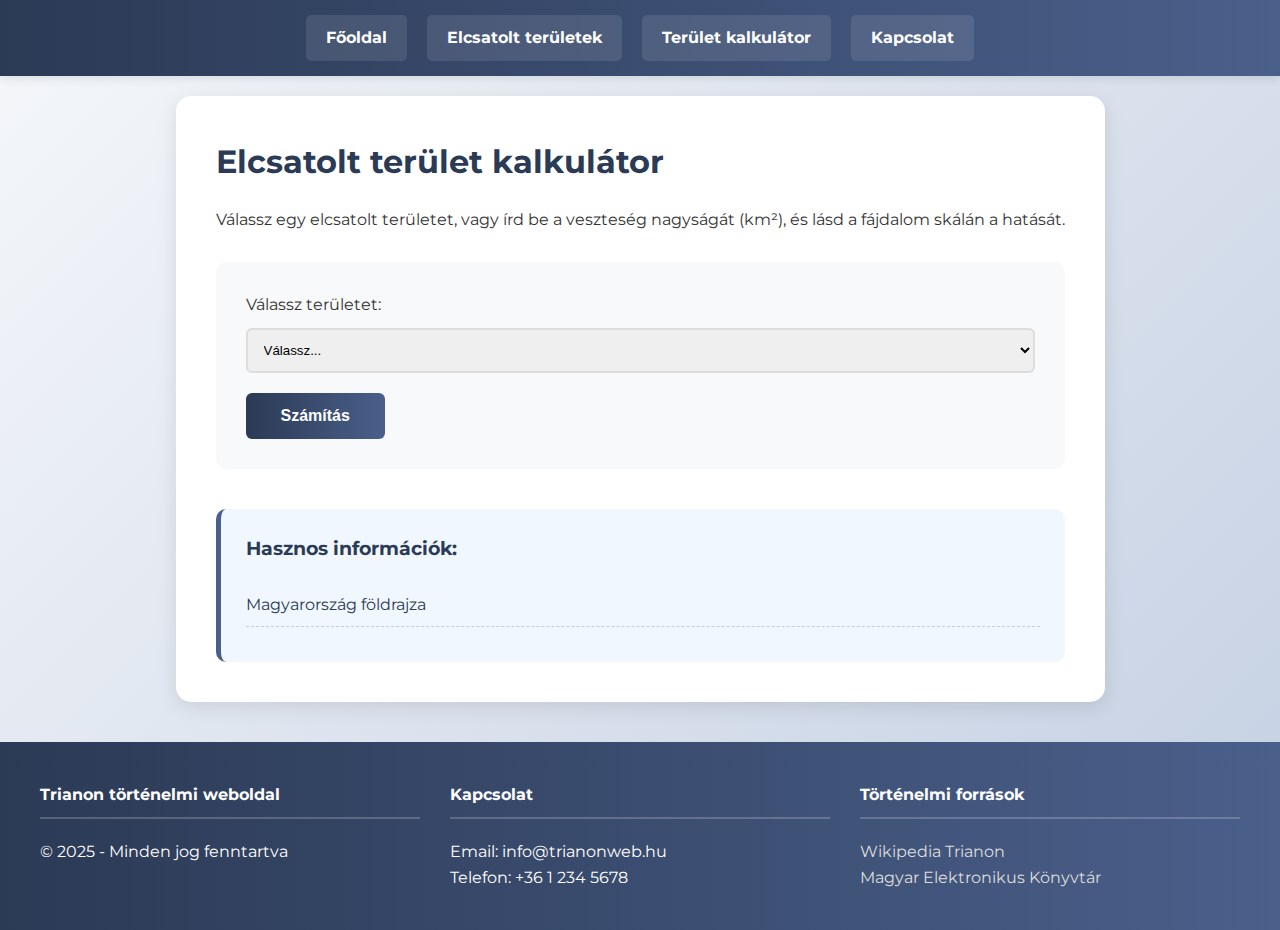
<file: kalkulator.html>
<!DOCTYPE html>
<html lang="hu">
<head>
    <meta charset="UTF-8">
    <title>Elcsatolt terület kalkulátor</title>
    <link rel="stylesheet" href="formazas/style.css">
    <link rel="icon" href="kepek/magyar.png">
</head>
<body>
    <header>
        <nav>
            <a href="index.html">Főoldal</a>
            <a href="teruletek.html">Elcsatolt területek</a>
            <a href="kalkulator.html">Terület kalkulátor</a>
            <a href="kapcsolat.html">Kapcsolat</a>
        </nav>
    </header>

    <div class="section">
        <h1>Elcsatolt terület kalkulátor</h1>
        <p>Válassz egy elcsatolt területet, vagy írd be a veszteség nagyságát (km²), és lásd a fájdalom skálán a hatását.</p>

        <div class="kalkulator-form">
            <label>Válassz területet:</label>
            <select id="teruletValaszto">
                <option value="">Válassz...</option>
                <option value="103000">Erdély (103.000 km²)</option>
                <option value="62000">Felvidék (62.000 km²)</option>
                <option value="21000">Délvidék (21.000 km²)</option>
                <option value="egyeb">Egyéb (kézzel megadott)</option>
            </select>

            <div id="egyebInput" class="rejtett">
                <label>Veszteség mérete (km²):</label>
                <input type="number" id="egyebMeret" min="1" placeholder="pl. 50000">
            </div>

            <button onclick="szamol()">Számítás</button>
        </div>

        <div id="eredmenyTarolo" class="rejtett">
            <h3 id="eredmeny"></h3>
            <div class="fajdalomMero">
                <div id="fajdalomSlider"></div>
                <p id="fajdalomSzoveg"></p>
            </div>
        </div>

        <div class="torteneti-linkek">
            <h3>Hasznos információk:</h3>
            <ul>
                <li><a href="https://hu.wikipedia.org/wiki/Magyarorsz%C3%A1g_f%C3%B6ldrajza" target="_blank">Magyarország földrajza</a></li>
            </ul>
        </div>
    </div>

    <footer>
        <div class="footer-content">
            <div class="footer-section">
                <h4>Trianon történelmi weboldal</h4>
                <p>© 2025 - Minden jog fenntartva</p>
            </div>
            <div class="footer-section">
                <h4>Kapcsolat</h4>
                <p>Email: info@trianonweb.hu</p>
                <p>Telefon: +36 1 234 5678</p>
            </div>
            <div class="footer-section">
                <h4>Történelmi források</h4>
                <a href="https://hu.wikipedia.org/wiki/Trianoni_b%C3%A9keszerz%C5%91d%C3%A9s" target="_blank">Wikipedia Trianon</a><br>
                <a href="https://mek.oszk.hu" target="_blank">Magyar Elektronikus Könyvtár</a>
            </div>
        </div>
    </footer>

    <script src="scripts/scriptcalc.js"></script>
</body>
</html>
</file>
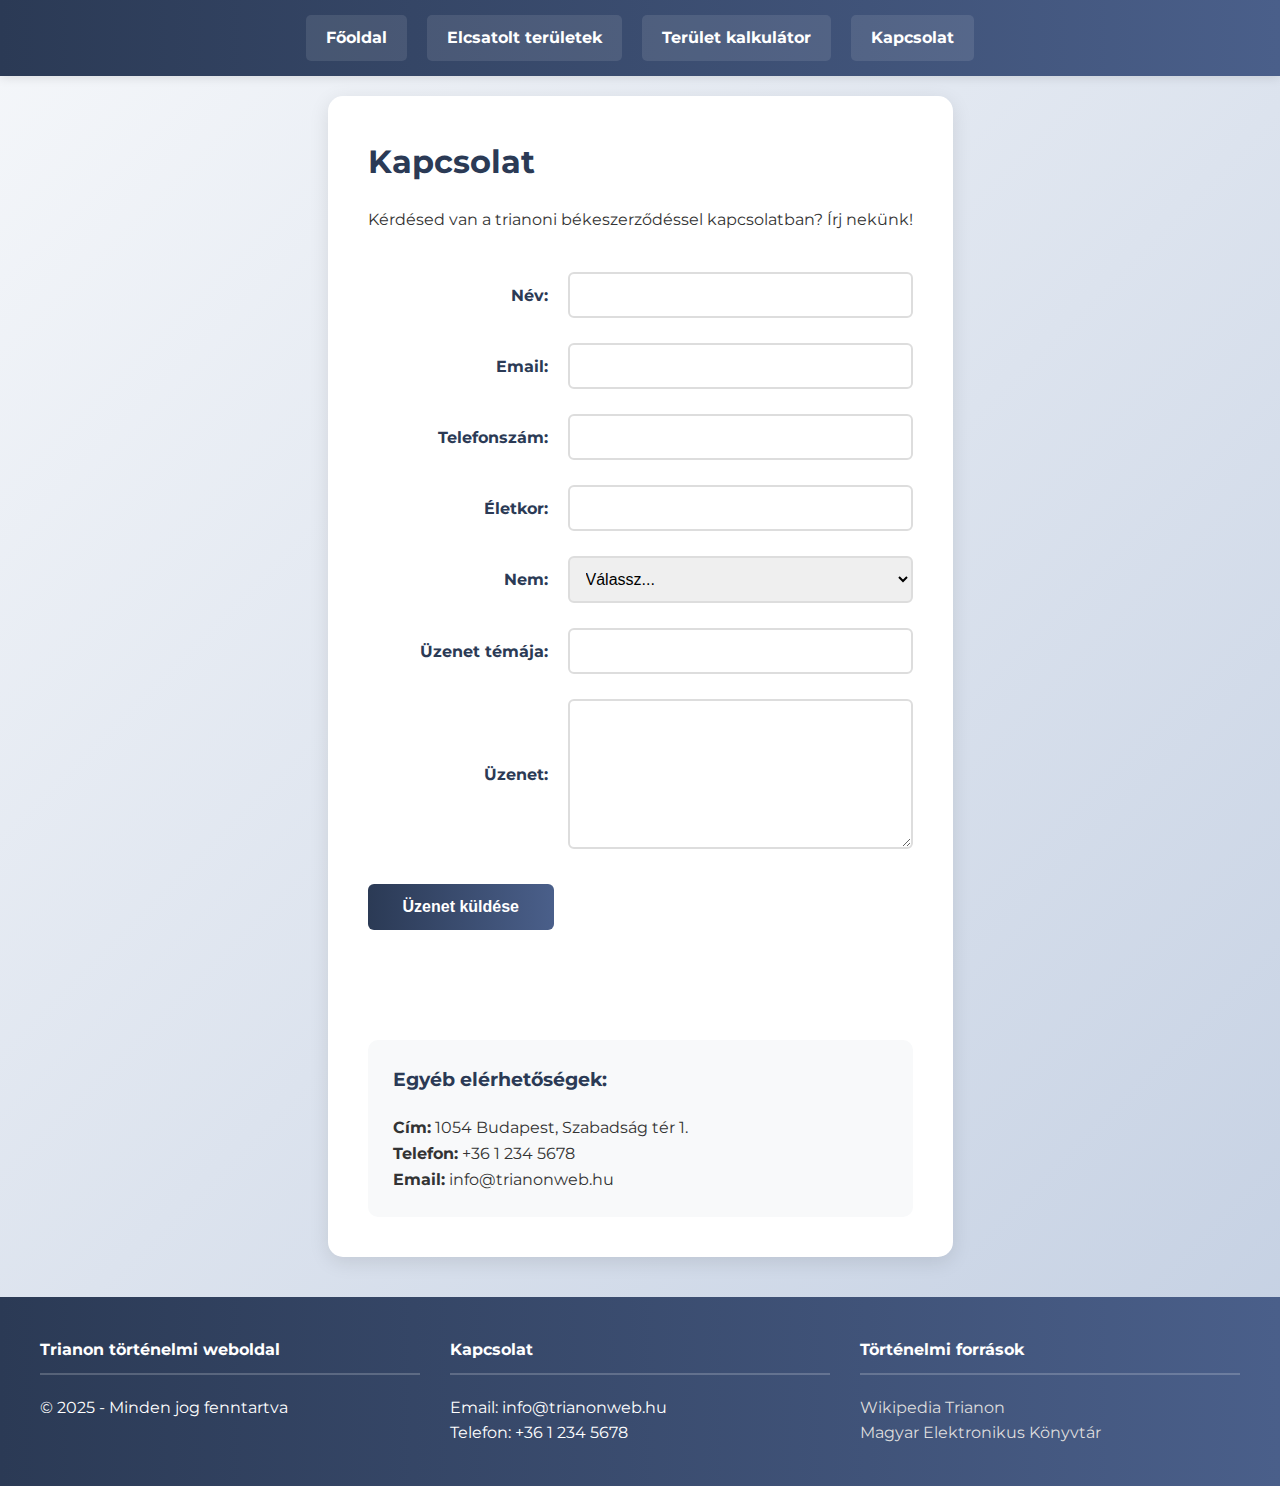
<file: kapcsolat.html>
<!DOCTYPE html>
<html lang="hu">
<head>
    <meta charset="UTF-8">
    <title>Kapcsolat</title>
    <link rel="stylesheet" href="formazas/style.css">
    <link rel="icon" href="kepek/magyar.png">
</head>
<body>
    <header>
        <nav>
            <a href="index.html">Főoldal</a>
            <a href="teruletek.html">Elcsatolt területek</a>
            <a href="kalkulator.html">Terület kalkulátor</a>
            <a href="kapcsolat.html">Kapcsolat</a>
        </nav>
    </header>

    <div class="section">
        <h1>Kapcsolat</h1>
        <p>Kérdésed van a trianoni békeszerződéssel kapcsolatban? Írj nekünk!</p>

        <form id="kapcsolatForm" class="kapcsolatForm">
            <div class="formSor">
                <label for="nev">Név:</label>
                <input type="text" id="nev">
            </div>

            <div class="formSor">
                <label for="email">Email:</label>
                <input type="email" id="email">
            </div>

            <div class="formSor">
                <label for="tel">Telefonszám:</label>
                <input type="text" id="tel">
            </div>

            <div class="formSor">
                <label for="eletkor">Életkor:</label>
                <input type="number" id="eletkor">
            </div>

            <div class="formSor">
                <label for="nem">Nem:</label>
                <select id="nem">
                    <option value="">Válassz...</option>
                    <option value="ferfi">Férfi</option>
                    <option value="no">Nő</option>
                </select>
            </div>

            <div class="formSor">
                <label for="tema">Üzenet témája:</label>
                <input type="text" id="tema">
            </div>

            <div class="formSor">
                <label for="uzenet">Üzenet:</label>
                <textarea id="uzenet"></textarea>
            </div>

            <button type="submit">Üzenet küldése</button>
        </form>

        <div id="uzenetValasz"></div>

        <div class="elerhetosegek">
            <h3>Egyéb elérhetőségek:</h3>
            <p><strong>Cím:</strong> 1054 Budapest, Szabadság tér 1.</p>
            <p><strong>Telefon:</strong> +36 1 234 5678</p>
            <p><strong>Email:</strong> info@trianonweb.hu</p>
        </div>
    </div>

    <footer>
        <div class="footer-content">
            <div class="footer-section">
                <h4>Trianon történelmi weboldal</h4>
                <p>© 2025 - Minden jog fenntartva</p>
            </div>
            <div class="footer-section">
                <h4>Kapcsolat</h4>
                <p>Email: info@trianonweb.hu</p>
                <p>Telefon: +36 1 234 5678</p>
            </div>
            <div class="footer-section">
                <h4>Történelmi források</h4>
                <a href="https://hu.wikipedia.org/wiki/Trianoni_b%C3%A9keszerz%C5%91d%C3%A9s" target="_blank">Wikipedia Trianon</a><br>
                <a href="https://mek.oszk.hu" target="_blank">Magyar Elektronikus Könyvtár</a>
            </div>
        </div>
    </footer>

    <script src="scripts/script.js"></script>
</body>
</html>
</file>
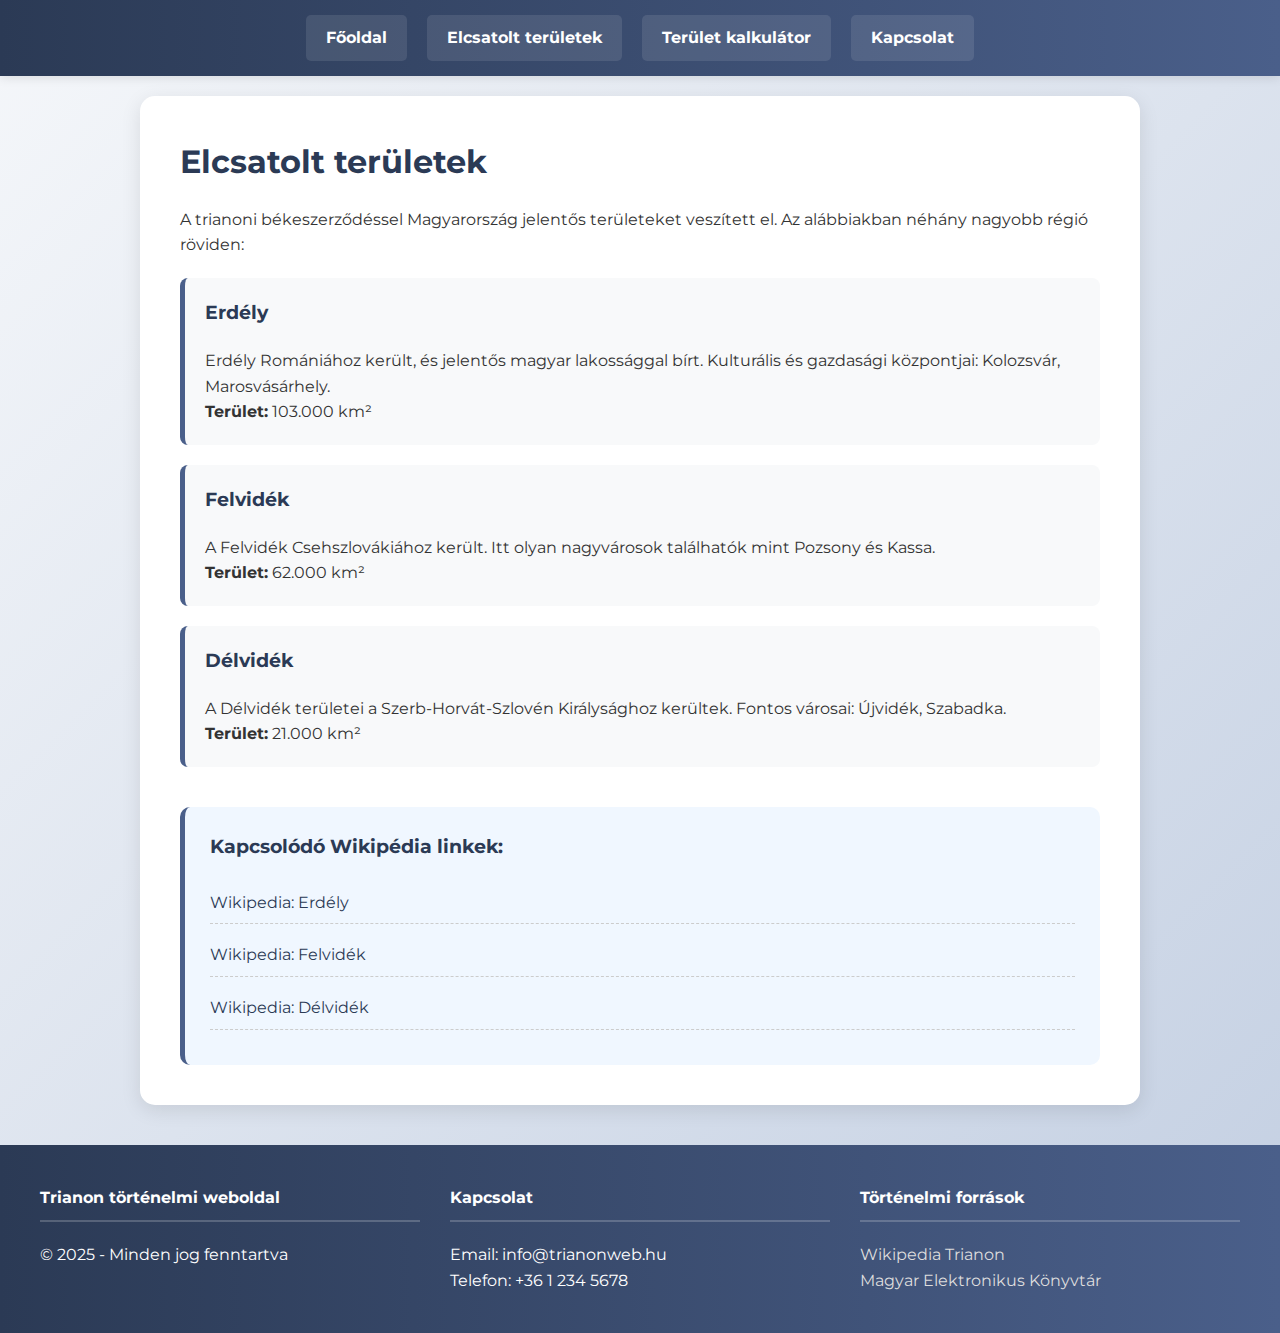
<file: teruletek.html>
<!DOCTYPE html>
<html lang="hu">
<head>
    <meta charset="UTF-8">
    <title>Elcsatolt területek</title>
    <link rel="stylesheet" href="formazas/style.css">
    <link rel="icon" href="kepek/magyar.png">
</head>
<body>
    <header>
        <nav>
            <a href="index.html">Főoldal</a>
            <a href="teruletek.html">Elcsatolt területek</a>
            <a href="kalkulator.html">Terület kalkulátor</a>
            <a href="kapcsolat.html">Kapcsolat</a>
        </nav>
    </header>

    <div class="section">
        <h1>Elcsatolt területek</h1>
        <p>A trianoni békeszerződéssel Magyarország jelentős területeket veszített el. Az alábbiakban néhány nagyobb régió röviden:</p>

        <div class="terulet-card">
            <h3>Erdély</h3>
            <p>Erdély Romániához került, és jelentős magyar lakossággal bírt. Kulturális és gazdasági központjai: Kolozsvár, Marosvásárhely.</p>
            <p><strong>Terület:</strong> 103.000 km²</p>
        </div>

        <div class="terulet-card">
            <h3>Felvidék</h3>
            <p>A Felvidék Csehszlovákiához került. Itt olyan nagyvárosok találhatók mint Pozsony és Kassa.</p>
            <p><strong>Terület:</strong> 62.000 km²</p>
        </div>

        <div class="terulet-card">
            <h3>Délvidék</h3>
            <p>A Délvidék területei a Szerb-Horvát-Szlovén Királysághoz kerültek. Fontos városai: Újvidék, Szabadka.</p>
            <p><strong>Terület:</strong> 21.000 km²</p>
        </div>

        <div class="torteneti-linkek">
            <h3>Kapcsolódó Wikipédia linkek:</h3>
            <ul>
                <li><a href="https://hu.wikipedia.org/wiki/Erd%C3%A9ly" target="_blank">Wikipedia: Erdély</a></li>
                <li><a href="https://hu.wikipedia.org/wiki/Felvid%C3%A9k" target="_blank">Wikipedia: Felvidék</a></li>
                <li><a href="https://hu.wikipedia.org/wiki/D%C3%A9lvid%C3%A9k" target="_blank">Wikipedia: Délvidék</a></li>
            </ul>
        </div>
    </div>

    <footer>
        <div class="footer-content">
            <div class="footer-section">
                <h4>Trianon történelmi weboldal</h4>
                <p>© 2025 - Minden jog fenntartva</p>
            </div>
            <div class="footer-section">
                <h4>Kapcsolat</h4>
                <p>Email: info@trianonweb.hu</p>
                <p>Telefon: +36 1 234 5678</p>
            </div>
            <div class="footer-section">
                <h4>Történelmi források</h4>
                <a href="https://hu.wikipedia.org/wiki/Trianoni_b%C3%A9keszerz%C5%91d%C3%A9s" target="_blank">Wikipedia Trianon</a><br>
                <a href="https://mek.oszk.hu" target="_blank">Magyar Elektronikus Könyvtár</a>
            </div>
        </div>
    </footer>
</body>
</html>
</file>
<file: formazas/style.css>
@import url('https://fonts.googleapis.com/css2?family=Montserrat:wght@300;400;500;600;700&display=swap');
* {
    margin: 0;
    padding: 0;
    box-sizing: border-box;
}

body {
    font-family: "Montserrat", sans-serif;
    background: linear-gradient(135deg, #f5f7fa 0%, #c3cfe2 100%);
    color: #333;
    line-height: 1.6;
    min-height: 100vh;
    display: flex;
    flex-direction: column;
}

/*Heade,mnav*/
header {
    background: linear-gradient(to right, #2b3a55, #4a5f8a);
    padding: 15px 20px;
    box-shadow: 0 2px 10px rgba(0,0,0,0.1);
}

nav {
    display: flex;
    flex-wrap: wrap;
    gap: 20px;
    justify-content: center;
    max-width: 1200px;
    margin: 0 auto;
}

nav a {
    color: white;
    text-decoration: none;
    font-weight: bold;
    padding: 10px 20px;
    border-radius: 5px;
    transition: all 0.3s ease;
    background: rgba(255,255,255,0.1);
}

nav a:hover {
    background: rgba(255,255,255,0.2);
    transform: translateY(-2px);
}

/*Hero*/
.hero {
    padding: 80px 20px;
    text-align: center;
    background: linear-gradient(rgba(43, 58, 85, 0.9), rgba(43, 58, 85, 0.8)),
                url('trianon_tarckep.jpg') center/cover;
    color: white;
    margin-bottom: 40px;
}

.hero h1 {
    font-size: 2.8rem;
    margin-bottom: 20px;
    text-shadow: 2px 2px 4px rgba(0,0,0,0.3);
}

.hero p {
    font-size: 1.2rem;
    max-width: 800px;
    margin: 0 auto;
}

/*Fő*/
.section {
    max-width: 1000px;
    margin: 20px auto 40px;
    padding: 40px;
    background: white;
    border-radius: 15px;
    box-shadow: 0 5px 20px rgba(0,0,0,0.1);
    flex: 1;
}

h1, h2, h3, h4 {
    color: #2b3a55;
    margin-bottom: 20px;
}

/*Kép formázás*/
.kep-tarolo {
    margin: 30px 0;
    text-align: center;
}

.torteneti-kep {
    max-width: 100%;
    height: auto;
    border-radius: 10px;
    box-shadow: 0 4px 15px rgba(0,0,0,0.2);
    border: 5px solid #f0f0f0;
}

.kep-alairas {
    font-style: italic;
    color: #666;
    margin-top: 10px;
    font-size: 0.9rem;
}


.terulet-card {
    background: #f8f9fa;
    border-left: 5px solid #4a5f8a;
    padding: 20px;
    margin: 20px 0;
    border-radius: 8px;
    transition: transform 0.3s;
}

.terulet-card:hover {
    transform: translateX(10px);
    box-shadow: 0 5px 15px rgba(0,0,0,0.1);
}


.kapcsolatForm {
    display: flex;
    flex-direction: column;
    gap: 25px;
    max-width: 700px;
    margin: 40px auto;
}

.formSor {
    display: flex;
    flex-wrap: wrap;
    align-items: center;
    gap: 20px;
}

.formSor label {
    flex: 0 0 180px;
    text-align: right;
    font-weight: bold;
    color: #2b3a55;
}

.formSor input,
.formSor select,
.formSor textarea {
    flex: 1;
    min-width: 250px;
    padding: 12px;
    border: 2px solid #ddd;
    border-radius: 6px;
    font-size: 16px;
    transition: border 0.3s;
}

.formSor input:focus,
.formSor select:focus,
.formSor textarea:focus {
    border-color: #4a5f8a;
    outline: none;
}

.formSor textarea {
    min-height: 150px;
    resize: vertical;
}

button {
    align-self: flex-start;
    padding: 14px 35px;
    background: linear-gradient(to right, #2b3a55, #4a5f8a);
    color: white;
    border: none;
    border-radius: 6px;
    cursor: pointer;
    font-size: 16px;
    font-weight: bold;
    transition: all 0.3s;
    margin-top: 10px;
}

button:hover {
    transform: translateY(-2px);
    box-shadow: 0 5px 15px rgba(43, 58, 85, 0.3);
}

/*Kalkulátor*/
.kalkulator-form {
    background: #f8f9fa;
    padding: 30px;
    border-radius: 10px;
    margin: 30px 0;
}

.kalkulator-form select,
.kalkulator-form input {
    width: 100%;
    padding: 12px;
    margin: 10px 0;
    border: 2px solid #ddd;
    border-radius: 6px;
}

.rejtett {
    display: none;
}

#eredmenyTarolo {
    margin-top: 30px;
    padding: 20px;
    background: #e8f4f8;
    border-radius: 10px;
}

/*mérő*/
.fajdalomMero {
    margin-top: 30px;
    padding: 25px;
    background: linear-gradient(135deg, #f8f9fa, #e9ecef);
    border-radius: 12px;
    text-align: center;
}

#fajdalomSlider {
    display: flex;
    justify-content: center;
    gap: 15px;
    margin: 25px 0;
}

.fajdalomPont {
    width: 50px;
    height: 50px;
    background: #dee2e6;
    border-radius: 50%;
    transition: all 0.3s ease;
    box-shadow: 0 4px 6px rgba(0,0,0,0.1);
}

.fajdalomPont.aktív {
    background: linear-gradient(135deg, #ff6b6b, #ff5252);
    transform: scale(1.1);
    box-shadow: 0 6px 12px rgba(255, 82, 82, 0.3);
}

#fajdalomSzoveg {
    font-size: 22px;
    font-weight: bold;
    color: #d32f2f;
    margin-top: 15px;
}

/*Történelmi linkek*/
.torteneti-linkek {
    background: #f0f7ff;
    padding: 25px;
    border-radius: 10px;
    margin-top: 40px;
    border-left: 5px solid #4a5f8a;
}

.torteneti-linkek ul {
    list-style: none;
    padding: 0;
}

.torteneti-linkek li {
    margin: 10px 0;
    padding: 8px 0;
    border-bottom: 1px dashed #ccc;
}

.torteneti-linkek a {
    color: #2b3a55;
    text-decoration: none;
    transition: color 0.3s;
}

.torteneti-linkek a:hover {
    color: #ff6b6b;
    text-decoration: underline;
}

/*Footer*/
footer {
    background: linear-gradient(to right, #2b3a55, #4a5f8a);
    color: white;
    padding: 40px 20px;
    margin-top: auto;
}

.footer-content {
    display: flex;
    flex-wrap: wrap;
    justify-content: space-around;
    max-width: 1200px;
    margin: 0 auto;
    gap: 30px;
}

.footer-section {
    flex: 1;
    min-width: 250px;
}

.footer-section h4 {
    color: white;
    margin-bottom: 20px;
    border-bottom: 2px solid rgba(255,255,255,0.2);
    padding-bottom: 10px;
}

.footer-section a {
    color: #ddd;
    text-decoration: none;
    transition: color 0.3s;
}

.footer-section a:hover {
    color: white;
    text-decoration: underline;
}

.elerhetosegek {
    background: #f8f9fa;
    padding: 25px;
    border-radius: 10px;
    margin-top: 30px;
}

/*üzenet*/
#uzenetValasz {
    padding: 20px;
    margin: 20px 0;
    border-radius: 8px;
    font-weight: bold;
}

/*Media queries*/
@media (max-width: 768px) {
    nav {
        flex-direction: column;
        align-items: center;
        gap: 10px;
    }
    
    nav a {
        width: 200px;
        text-align: center;
    }
    
    .hero {
        padding: 50px 15px;
    }
    
    .hero h1 {
        font-size: 2rem;
    }
    
    .section {
        padding: 25px 20px;
        margin: 15px;
    }
    
    .formSor {
        flex-direction: column;
        align-items: stretch;
        gap: 10px;
    }
    
    .formSor label {
        text-align: left;
        flex: none;
    }
    
    .formSor input,
    .formSor select,
    .formSor textarea {
        min-width: auto;
        width: 100%;
    }
    
    .footer-content {
        flex-direction: column;
        text-align: center;
    }
    
    .footer-section {
        margin-bottom: 30px;
    }
    
    #fajdalomSlider {
        gap: 8px;
    }
    
    .fajdalomPont {
        width: 35px;
        height: 35px;
    }
}
</file>
